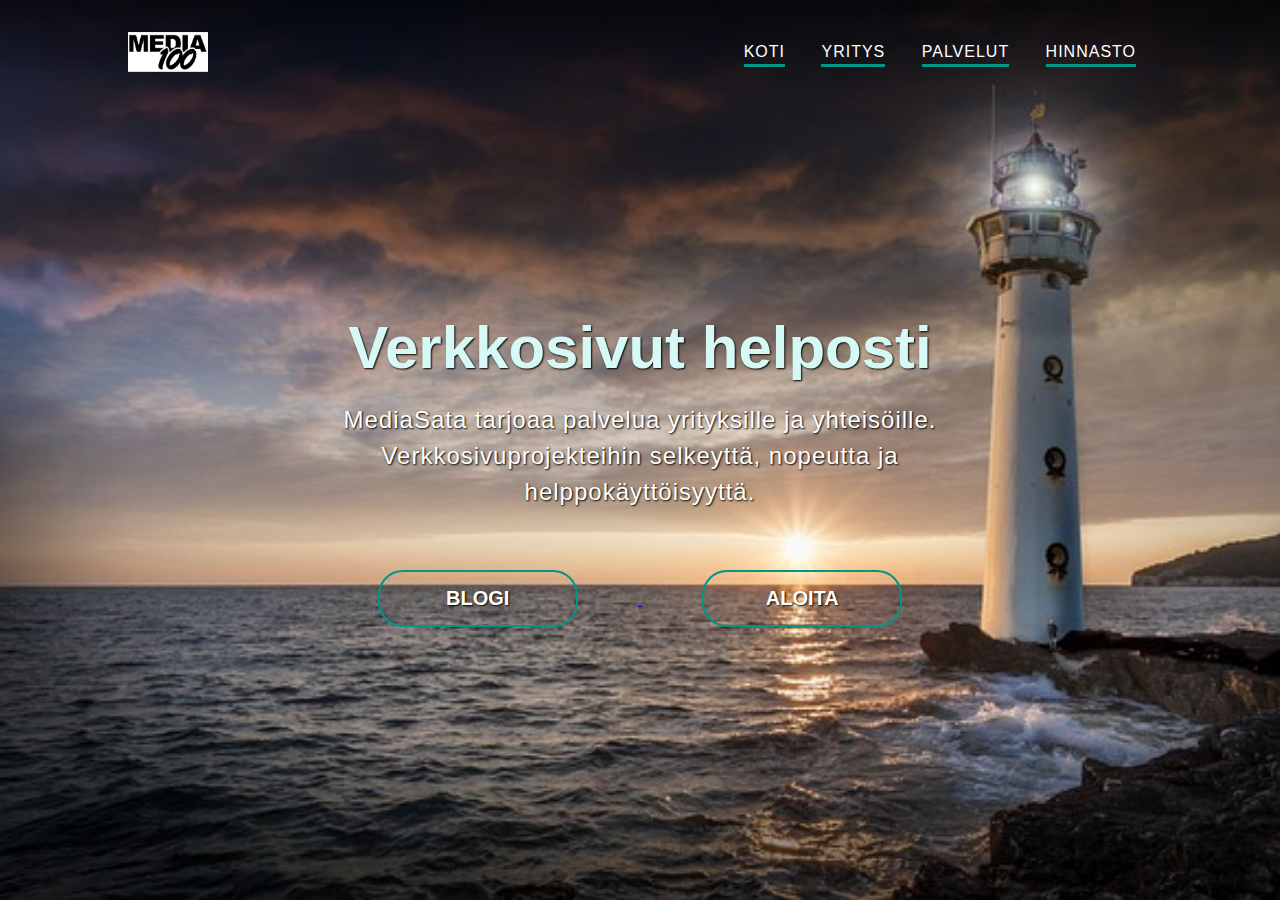
<file: index.html>
<!DOCTYPE html>
<html lang="en">
<head>
    <meta charset="UTF-8">
    <meta name="viewport" content="width=device-width, initial-scale=1.0">
    <link rel="stylesheet" href="style.css" />
    <title>MediaSata</title>
</head>
<body>

    <div class="banner">
        <div class="navbar">
            <img src="Näyttökuva 2024-1-26 kello 20.38.49.png" alt="logo">
            <ul>
                <li><a href="index.html">KOTI</a></li>
                <li><a href="yritys.html">YRITYS</a></li>
                <li><a href="palvelut.html">PALVELUT</a></li>
                <li><a href="hinnasto.html">HINNASTO</a></li>
            </ul>
        </div>
    </div>

    <div class="content">
        <h1>Verkkosivut helposti</h1>
        <p><strong>MediaSata tarjoaa palvelua yrityksille ja
            yhteisöille. <br>
            Verkkosivuprojekteihin selkeyttä, nopeutta ja
            helppokäyttöisyyttä.
            </strong>
        </p>
        <div>
            <a href="https://mediasata.blogspot.com/" target="_blank">
                <button type="button"><span></span>BLOGI</button>
            </a>
            <a href="aloita.html" target="_self">
            <button type="button"><span></span>ALOITA</button>
        </a>
        </div>
    </div>

</body>
</html>
</file>
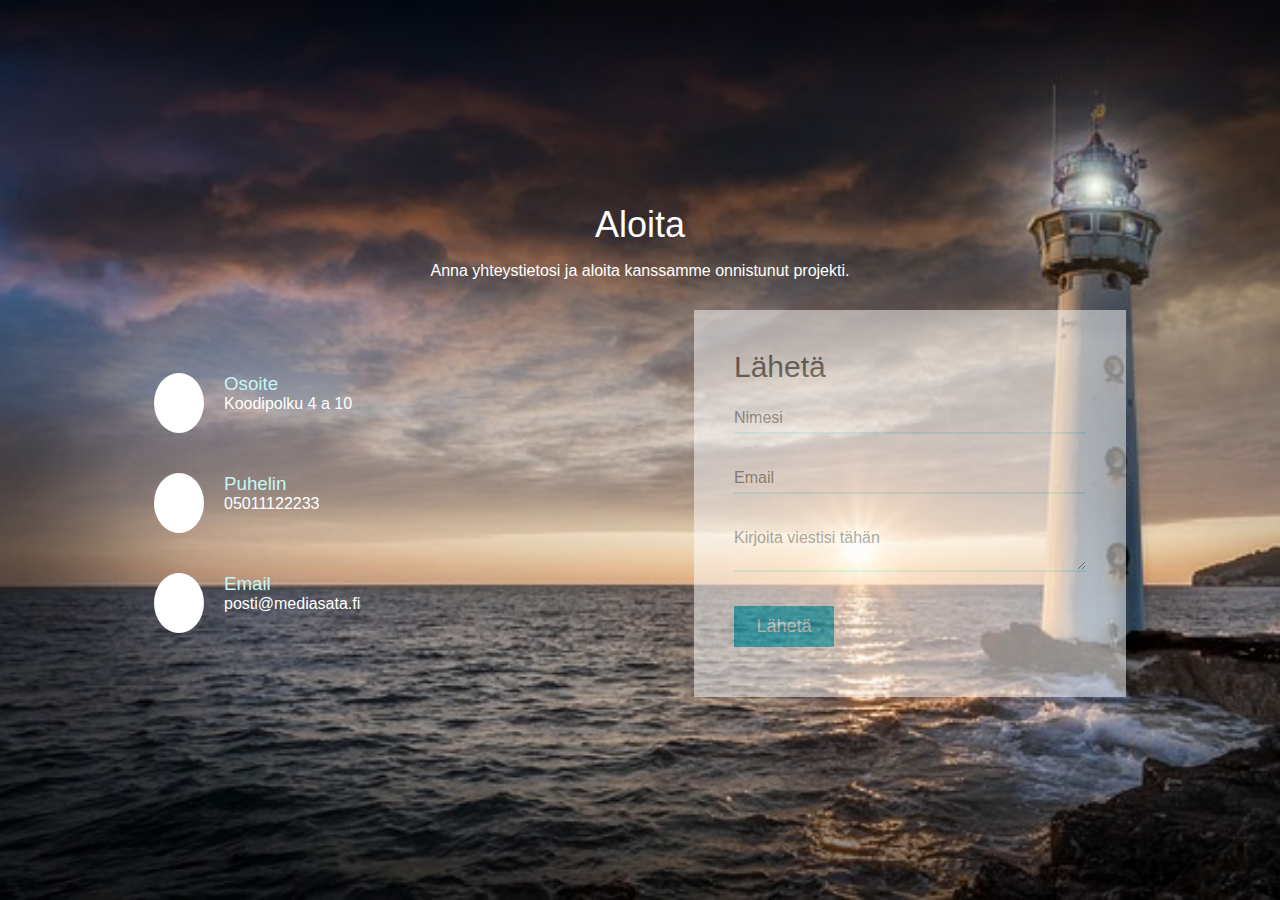
<file: aloita.html>
<!DOCTYPE html>
<html lang="en">
<head>
    <meta charset="UTF-8">
    <meta name="viewport" content="width=device-width, initial-scale=1.0">
    <link rel="stylesheet" href="contact.css" />
    <link rel="stylesheet" href="https://cdnjs.cloudflare.com/ajax/libs/font-awesome/6.5.1/css/all.min.css" integrity="sha512-DTOQO9RWCH3ppGqcWaEA1BIZOC6xxalwEsw9c2QQeAIftl+Vegovlnee1c9QX4TctnWMn13TZye+giMm8e2LwA==" crossorigin="anonymous" referrerpolicy="no-referrer" />
    <title>contact</title>
</head>
<body>
    <section class="contact">
        <div class="content">
            <h2>Aloita</h2>
            <p>Anna yhteystietosi ja aloita kanssamme onnistunut projekti.
            </p>
        </div>
        <div class="container">
            <div class="contactInfo">
                <div class="box">
                    <div class="icon"><i class="fa fa-map-marker" aria-hidden="true"></i></div>
                    <div class="text">
                        <h3>Osoite</h3>
                        <p>Koodipolku 4 a 10</p>
                    </div>
                </div>
                    <div class="box">
                    <div class="icon"><i class="fa fa-phone" aria-hidden="true"></i></div>
                    <div class="text">
                        <h3>Puhelin</h3>
                        <p>05011122233</p>
                    </div>
                    </div>
                    <div class="box">
                    <div class="icon"><i class="fa fa-envelope" aria-hidden="true"></i></div>
                    <div class="text">
                        <h3>Email</h3>
                        <p>posti@mediasata.fi</p>
                    </div>
                    </div>
                </div>
                <div class="contactForm">
                    <form>
                        <h2>Lähetä</h2>
                        <div class="inputBox">
                           <input type="text" name="" required="required">
                           <span>Nimesi</span>
                        </div>
                        <div class="inputBox">
                           <input type="text" name="" required="required">
                           <span>Email</span>
                        </div>
                        <div class="inputBox">
                           <textarea required="required"></textarea>
                           <span>Kirjoita viestisi tähän</span>
                        </div>
                        <div class="inputBox">
                            <input type="submit" name="" value="Lähetä">
                         </div>
                    </form>
                </div>
            </div>
    </section>
</body>
</html>
</file>
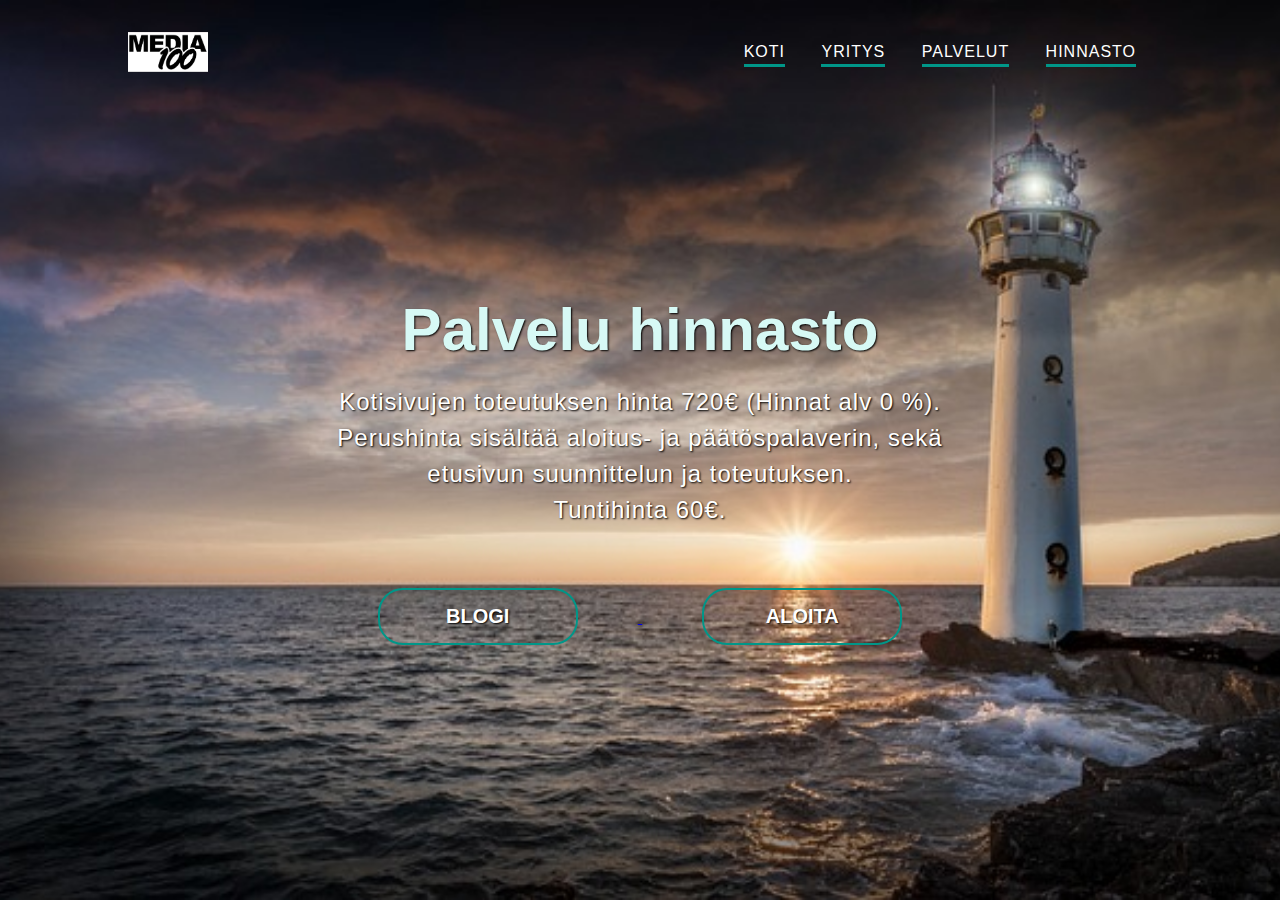
<file: hinnasto.html>
<!DOCTYPE html>
<html lang="en">
<head>
    <meta charset="UTF-8">
    <meta name="viewport" content="width=device-width, initial-scale=1.0">
    <link rel="stylesheet" href="style.css" />
    <title>MediaSata</title>
</head>
<body>

    <div class="banner">
        <div class="navbar">
            <img src="Näyttökuva 2024-1-26 kello 20.38.49.png" width="100px" alt="logo">
            <ul>
                <li><a href="index.html">KOTI</a></li>
                <li><a href="yritys.html">YRITYS</a></li>
                <li><a href="palvelut.html">PALVELUT</a></li>
                <li><a href="hinnasto.html">HINNASTO</a></li>
            </ul>
        </div>
    </div>

    <div class="content">
        <h1>Palvelu hinnasto</h1>
       
        <p><strong>Kotisivujen toteutuksen hinta 720€ (Hinnat alv 0 %). 
            <br>
           Perushinta sisältää aloitus- ja päätöspalaverin, sekä etusivun suunnittelun ja toteutuksen.
           <br>
           Tuntihinta 60€. 
        </strong>
        </p>
        
        <div>
            <a href="https://mediasata.blogspot.com/" target="_blank">
                <button type="button"><span></span>BLOGI</button>
            </a>
            <a href="aloita.html" target="_self">
                <button type="button"><span></span>ALOITA</button>
            </a>
        </div>
    </div>

</body>
</html>
</file>
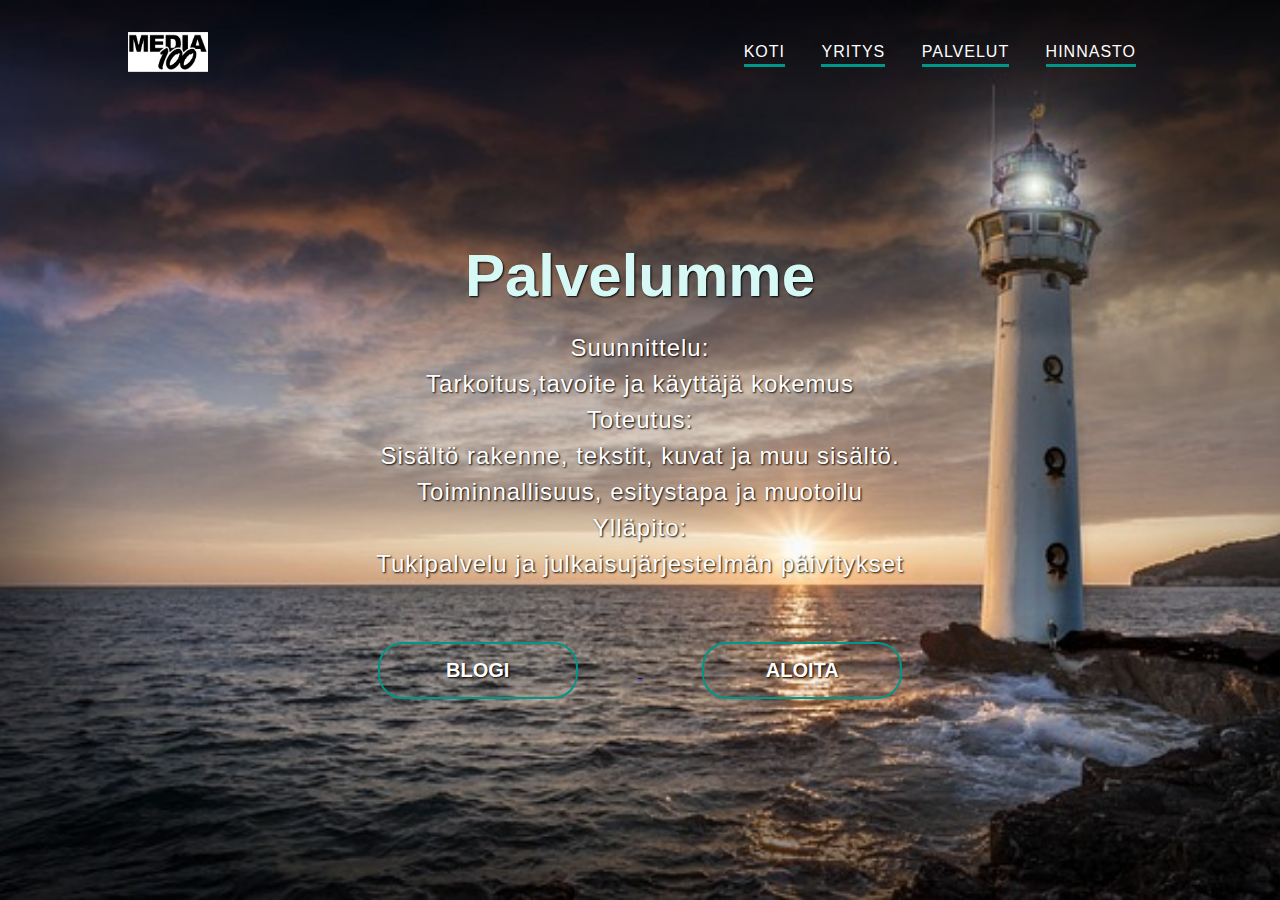
<file: palvelut.html>
<!DOCTYPE html>
<html lang="en">
<head>
    <meta charset="UTF-8">
    <meta name="viewport" content="width=device-width, initial-scale=1.0">
    <link rel="stylesheet" href="style.css" />
    <title>MediaSata</title>
</head>
<body>

    <div class="banner">
        <div class="navbar">
            <img src="Näyttökuva 2024-1-26 kello 20.38.49.png" width="100px" alt="logo">
            <ul>
                <li><a href="index.html">KOTI</a></li>
                <li><a href="yritys.html">YRITYS</a></li>
                <li><a href="palvelut.html">PALVELUT</a></li>
                <li><a href="hinnasto.html">HINNASTO</a></li>
            </ul>
        </div>
    </div>

    <div class="content">
        <h1>Palvelumme</h1>
        <p><strong>Suunnittelu:<br>
           
            Tarkoitus,tavoite ja
            käyttäjä kokemus<br>
            Toteutus: <br>
            Sisältö rakenne,
            tekstit, kuvat ja muu sisältö.
            Toiminnallisuus,
            esitystapa ja muotoilu<br>
            Ylläpito: <br>
            Tukipalvelu ja
            julkaisujärjestelmän päivitykset
          </strong>
          
        </p>
        <div>
            <a href="https://mediasata.blogspot.com/" target="_blank">
                <button type="button"><span></span>BLOGI</button>
            </a>
            <a href="aloita.html" target="_self">
                <button type="button"><span></span>ALOITA</button>
            </a>
        </div>
    </div>

</body>
</html>
</file>
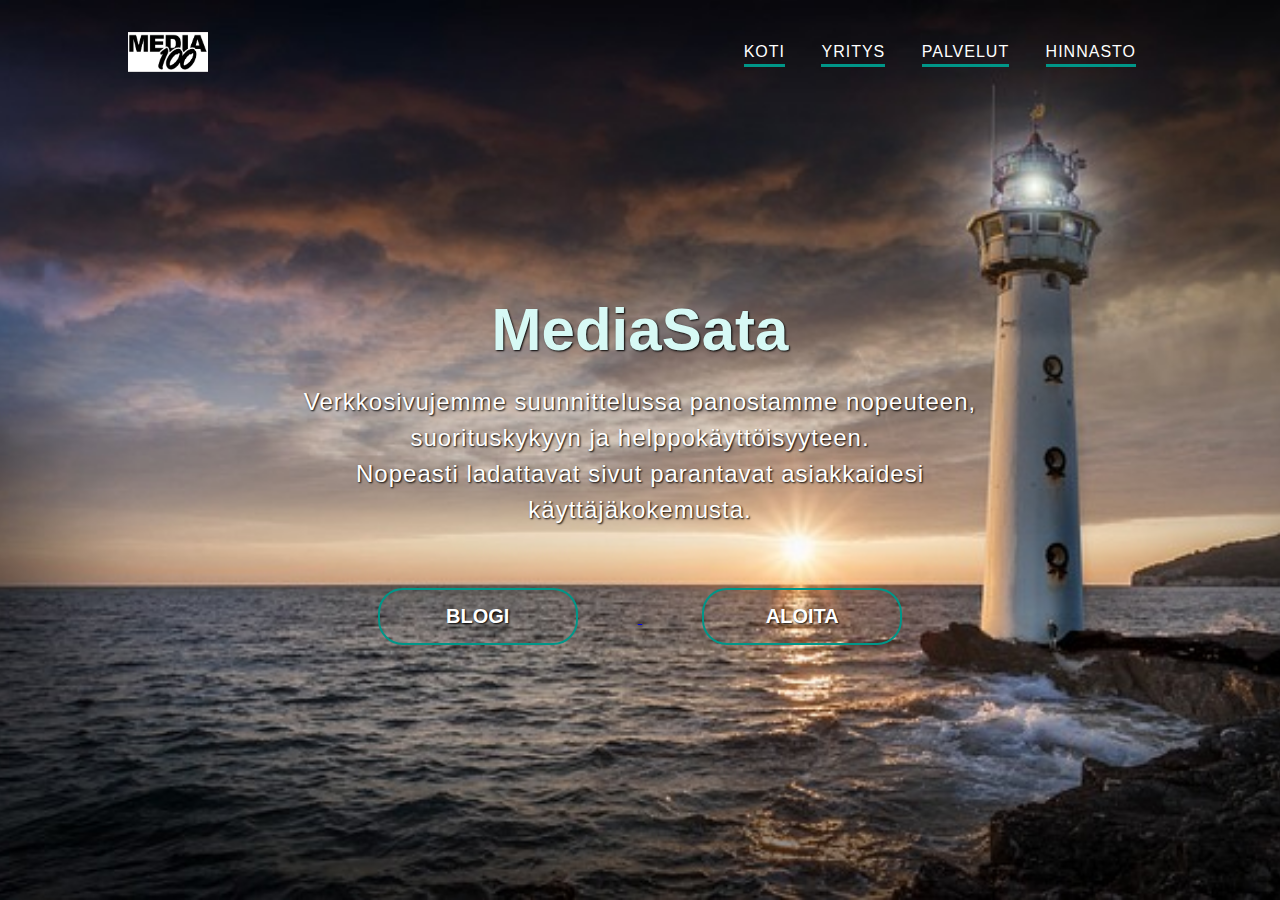
<file: yritys.html>
<!DOCTYPE html>
<html lang="en">
<head>
    <meta charset="UTF-8">
    <meta name="viewport" content="width=device-width, initial-scale=1.0">
    <link rel="stylesheet" href="style.css" />
    <title>MediaSata</title>
</head>
<body>

    <div class="banner">
        <div class="navbar">
            <img src="Näyttökuva 2024-1-26 kello 20.38.49.png" width="100px" alt="logo">
            <ul>
                <li><a href="index.html">KOTI</a></li>
                <li><a href="yritys.html">YRITYS</a></li>
                <li><a href="palvelut.html">PALVELUT</a></li>
                <li><a href="hinnasto.html">HINNASTO</a></li>
            </ul>
        </div>
    </div>

    <div class="content">
        <h1>MediaSata</h1>
        <p> 
           <strong>
            Verkkosivujemme suunnittelussa panostamme nopeuteen,
suorituskykyyn ja helppokäyttöisyyteen. <br>Nopeasti ladattavat sivut 
parantavat asiakkaidesi käyttäjäkokemusta.
          </strong>
        </p>
        <div>
            <a href="https://mediasata.blogspot.com/" target="_blank">
                <button type="button"><span></span>BLOGI</button>
            </a>
            <a href="aloita.html" target="_self">
                <button type="button"><span></span>ALOITA</button>
            </a>
        </div>
    </div>

</body>
</html>
</file>
<file: style.css>
*{
    margin: 0;
    padding: 0;
    font-family: sans-serif;
   
}

.banner {
    width: 100%;
    height:100vh;
    background-image: url(lighthouse-2372461_640.jpg);
    background-size: cover;
   background-position: top;
}

 .navbar {
    width: 80%;
    margin: auto;
    padding: 2rem 0;
    display: flex;
    align-items: center;
    justify-content: space-between;
    color: aliceblue;
   
}



.navbar ul li {
    list-style: none;
    display: inline-block;
    margin: 0 1rem;
    position: relative;
    
}

.navbar ul li a {
   
    text-decoration: none;
    color: #fff;
    text-transform: uppercase;
    letter-spacing: 1px;
    
}

.navbar ul li a:hover {
    background-color: #009688;
    padding: 2.4px;
   
}


.navbar ul li::after {
   content: '';
   height: 3px;
   width: 100%;
   background: #009688;
   position: absolute;
   left: 0;
   bottom: 0;
   bottom: -6px;
   transition: 0.5s;
}

.navbar ul li:hover::after {
    width: 100%;
    background-color: #009688;
}

.navbar img {
    width: 5rem;
}

.content {
    width: 100%;
    position: absolute;
    top: 50%;
    transform: translateY(-50%);
    text-align: center;
    color: #d7f9f5;
    text-shadow: 1px 1px 2px black;
}

.content h1 {
    font-size: 60px;
    margin-top: 80px;
   
}

.content p {
    margin: 20px auto;
    font-size: 24px;
    font-weight: 100;
    line-height: 1.5;
    letter-spacing: 1px;
    color:#fff;
    max-width: 700px;
    text-shadow: 1px 1px 2px black;
}

button {
    width: 200px;
    padding: 15px 0;
    text-align: center;
    margin: 40px 60px;
    border-radius: 25px;
    font-weight: bold;
    font-size: 20px;
    border: 2px solid #009688;
    background: transparent;
    color: #fff;
    text-shadow: 1px 1px 2px black;
    cursor: pointer;
    position: relative;
    overflow: hidden;
}

span {
    background: #009688;
    height: 100%;
    width: 0;
    border-radius: 25px;
    position: absolute;
    left: 0;
    bottom: 0;
    z-index: -1;
    transition: 0.5s;
}

button:hover span {
    width: 100%;

}

button:hover {
    border: none;
}
</file>
<file: contact.css>
* {
    margin: 0;
    padding: 0;
    box-sizing: border-box;
    font-family: 'Poppins', sans-serif;
}

.contact {
    position: relative;
    min-height: 100vh;
    padding: 50px 100px;
    display: flex;
    justify-content: center;
    align-items: center;
    flex-direction: column;
    background: url(lighthouse-2372461_640.jpg);
    background-size: cover;
}

.contact .content {
    max-width: 700px;
    text-align: center;
}

.contact .content h2 {
    font-size: 36px;
    font-weight: 500;
    margin-bottom: 1rem;
    color: #fff;
}

.contact .content p {
   
   font-weight: 300;
   color: #fff;
}

.container {
    width: 100%;
    display: flex;
    justify-content: center;
    align-items: center;
    margin-top: 30px;
}

.container .contactInfo {
    width: 50%;
    display: flex;
    flex-direction: column;

}

.container .contactInfo .box {
    position: relative;
    padding: 20px 0;
    display: flex; 
}

.container .contactInfo .box .icon {
    min-width: 50px;
    height: 60px;
    background: #fff;
    display: flex;
    justify-content: center;
    align-items: center;
    border-radius: 50%;
    font-size: 20px;
}

.container .contactInfo .box  .text {
  display: flex;
  margin-left: 20px;
  font-size: 16px;
  color: #fff;
  flex-direction: column;
  font-weight: 300;
}

.container .contactInfo .box .text h3 {
    font-weight: 500;
    color: #c5f7f7;
}

.contactForm {
    width: 40%;
    padding: 40px;
    background: #fff;
    opacity: 0.5;
    
}

.contactForm h2 {
    font-size: 30px;
    color: #353737;
    font-weight: 500;
}

.contactForm  .inputBox {
  position: relative;
  width: 100%;
  margin-top: 10px;
}

.contactForm .inputBox input,
.contactForm .inputBox textarea {
    width: 100%;
    padding: 5px 0;
    font-size: 16px;
    margin: 10px 0;
    border: none;
    border-bottom: 2px solid #c5f7f7;
    outline: none;
}


.contactForm .inputBox span {
    position: absolute;
    left: 0;
    padding: 5px 0;
    font-size: 16px;
    margin: 10px 0;
    pointer-events: none;
    transition: 0.5s;
    color: #666;
}

.contactForm .inputBox input:focus ~ span,
.contactForm .inputBox input:valid ~ span,
.contactForm .inputBox textarea:valid ~ span, 
.contactForm .inputBox textarea:valid ~ span 

{
    color: #e91e63;
    font-size: 12px;
    transform: translateY(-20px);
}


.contactForm .inputBox input[type="submit"]

{
    width: 100px;
    background: #00bcd4;
    color: #fff;
    border: none;
    cursor: pointer;
    padding: 10px;
    font-size: 18px;
}

@media (max-width: 991px)

{
    .contact {
       padding: 50px;
    }

    .container {
        flex-direction: column;
    }

    .container .contactInfo {
        margin-bottom: 40px;
    }
    .container .contactInfo, .contactForm {
        width: 100%;
    }
}
</file>
